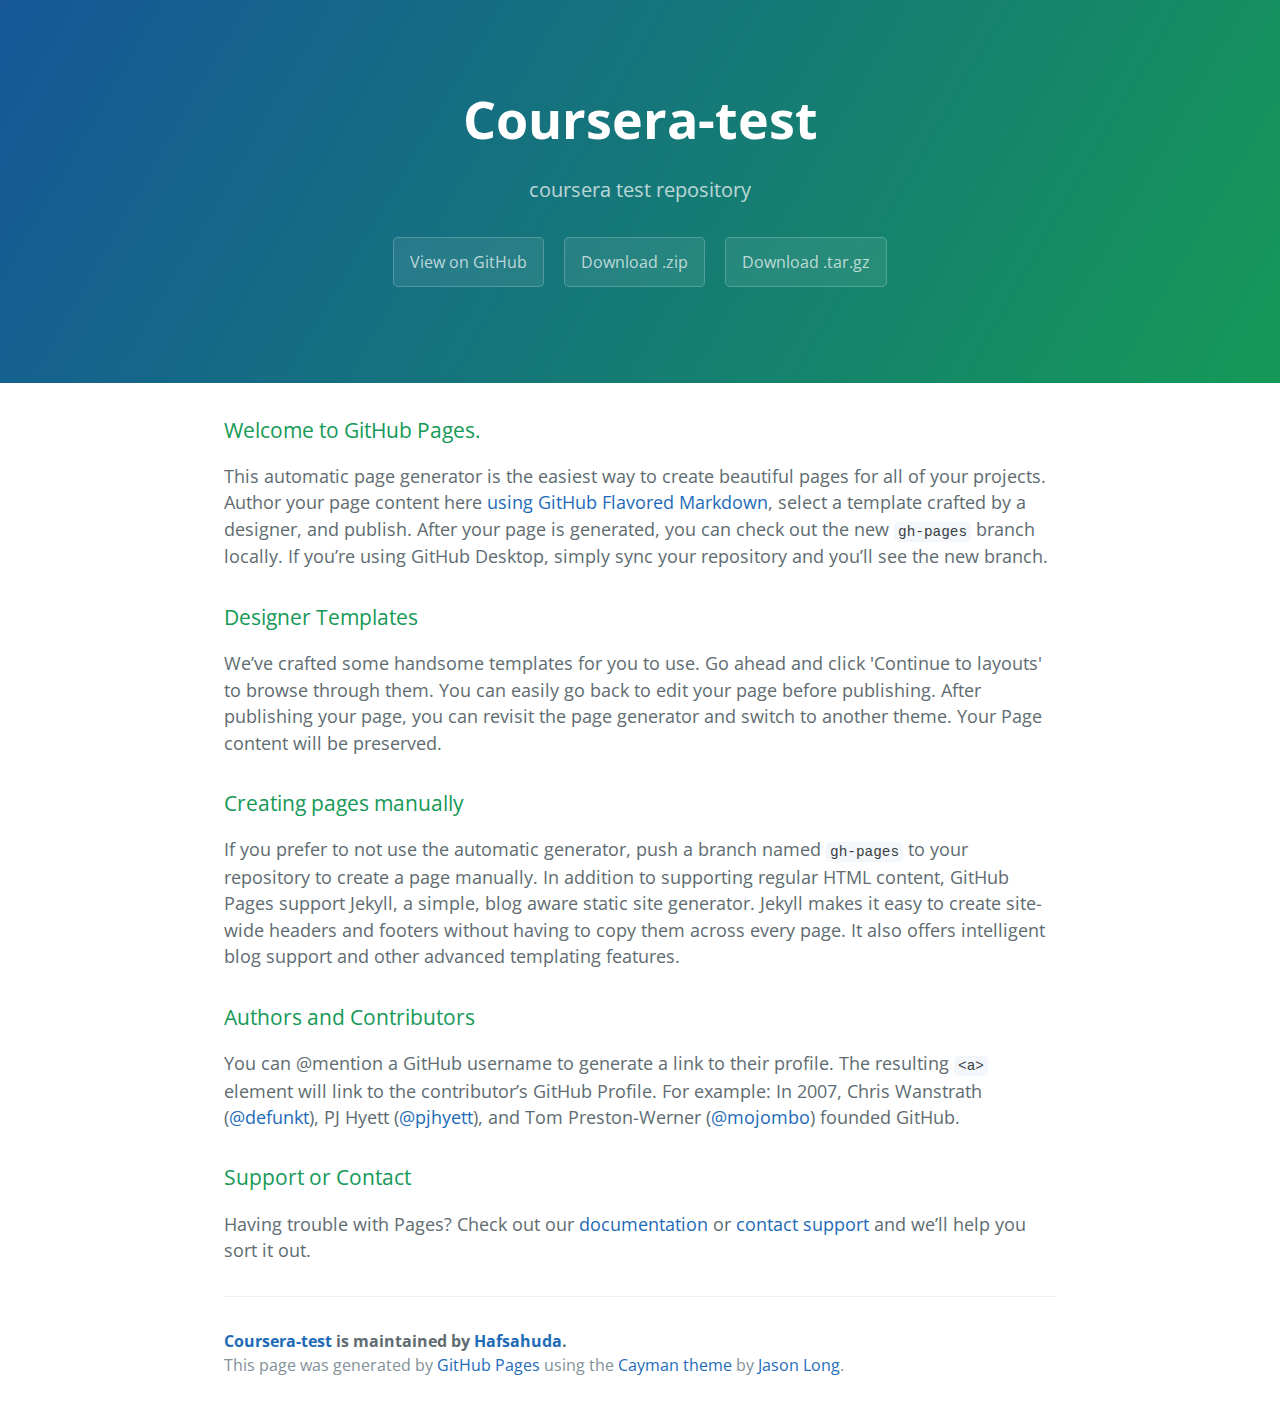
<file: index.html>
<!DOCTYPE html>
<html lang="en-us">
  <head>
    <meta charset="UTF-8">
    <title>Coursera-test by Hafsahuda</title>
    <meta name="viewport" content="width=device-width, initial-scale=1">
    <link rel="stylesheet" type="text/css" href="stylesheets/normalize.css" media="screen">
    <link href='https://fonts.googleapis.com/css?family=Open+Sans:400,700' rel='stylesheet' type='text/css'>
    <link rel="stylesheet" type="text/css" href="stylesheets/stylesheet.css" media="screen">
    <link rel="stylesheet" type="text/css" href="stylesheets/github-light.css" media="screen">
  </head>
  <body>
    <section class="page-header">
      <h1 class="project-name">Coursera-test</h1>
      <h2 class="project-tagline">coursera test repository</h2>
      <a href="https://github.com/Hafsahuda/coursera-test" class="btn">View on GitHub</a>
      <a href="https://github.com/Hafsahuda/coursera-test/zipball/master" class="btn">Download .zip</a>
      <a href="https://github.com/Hafsahuda/coursera-test/tarball/master" class="btn">Download .tar.gz</a>
    </section>

    <section class="main-content">
      <h3>
<a id="welcome-to-github-pages" class="anchor" href="#welcome-to-github-pages" aria-hidden="true"><span aria-hidden="true" class="octicon octicon-link"></span></a>Welcome to GitHub Pages.</h3>

<p>This automatic page generator is the easiest way to create beautiful pages for all of your projects. Author your page content here <a href="https://guides.github.com/features/mastering-markdown/">using GitHub Flavored Markdown</a>, select a template crafted by a designer, and publish. After your page is generated, you can check out the new <code>gh-pages</code> branch locally. If you’re using GitHub Desktop, simply sync your repository and you’ll see the new branch.</p>

<h3>
<a id="designer-templates" class="anchor" href="#designer-templates" aria-hidden="true"><span aria-hidden="true" class="octicon octicon-link"></span></a>Designer Templates</h3>

<p>We’ve crafted some handsome templates for you to use. Go ahead and click 'Continue to layouts' to browse through them. You can easily go back to edit your page before publishing. After publishing your page, you can revisit the page generator and switch to another theme. Your Page content will be preserved.</p>

<h3>
<a id="creating-pages-manually" class="anchor" href="#creating-pages-manually" aria-hidden="true"><span aria-hidden="true" class="octicon octicon-link"></span></a>Creating pages manually</h3>

<p>If you prefer to not use the automatic generator, push a branch named <code>gh-pages</code> to your repository to create a page manually. In addition to supporting regular HTML content, GitHub Pages support Jekyll, a simple, blog aware static site generator. Jekyll makes it easy to create site-wide headers and footers without having to copy them across every page. It also offers intelligent blog support and other advanced templating features.</p>

<h3>
<a id="authors-and-contributors" class="anchor" href="#authors-and-contributors" aria-hidden="true"><span aria-hidden="true" class="octicon octicon-link"></span></a>Authors and Contributors</h3>

<p>You can @mention a GitHub username to generate a link to their profile. The resulting <code>&lt;a&gt;</code> element will link to the contributor’s GitHub Profile. For example: In 2007, Chris Wanstrath (<a href="https://github.com/defunkt" class="user-mention">@defunkt</a>), PJ Hyett (<a href="https://github.com/pjhyett" class="user-mention">@pjhyett</a>), and Tom Preston-Werner (<a href="https://github.com/mojombo" class="user-mention">@mojombo</a>) founded GitHub.</p>

<h3>
<a id="support-or-contact" class="anchor" href="#support-or-contact" aria-hidden="true"><span aria-hidden="true" class="octicon octicon-link"></span></a>Support or Contact</h3>

<p>Having trouble with Pages? Check out our <a href="https://help.github.com/pages">documentation</a> or <a href="https://github.com/contact">contact support</a> and we’ll help you sort it out.</p>

      <footer class="site-footer">
        <span class="site-footer-owner"><a href="https://github.com/Hafsahuda/coursera-test">Coursera-test</a> is maintained by <a href="https://github.com/Hafsahuda">Hafsahuda</a>.</span>

        <span class="site-footer-credits">This page was generated by <a href="https://pages.github.com">GitHub Pages</a> using the <a href="https://github.com/jasonlong/cayman-theme">Cayman theme</a> by <a href="https://twitter.com/jasonlong">Jason Long</a>.</span>
      </footer>

    </section>

  
  </body>
</html>
</file>
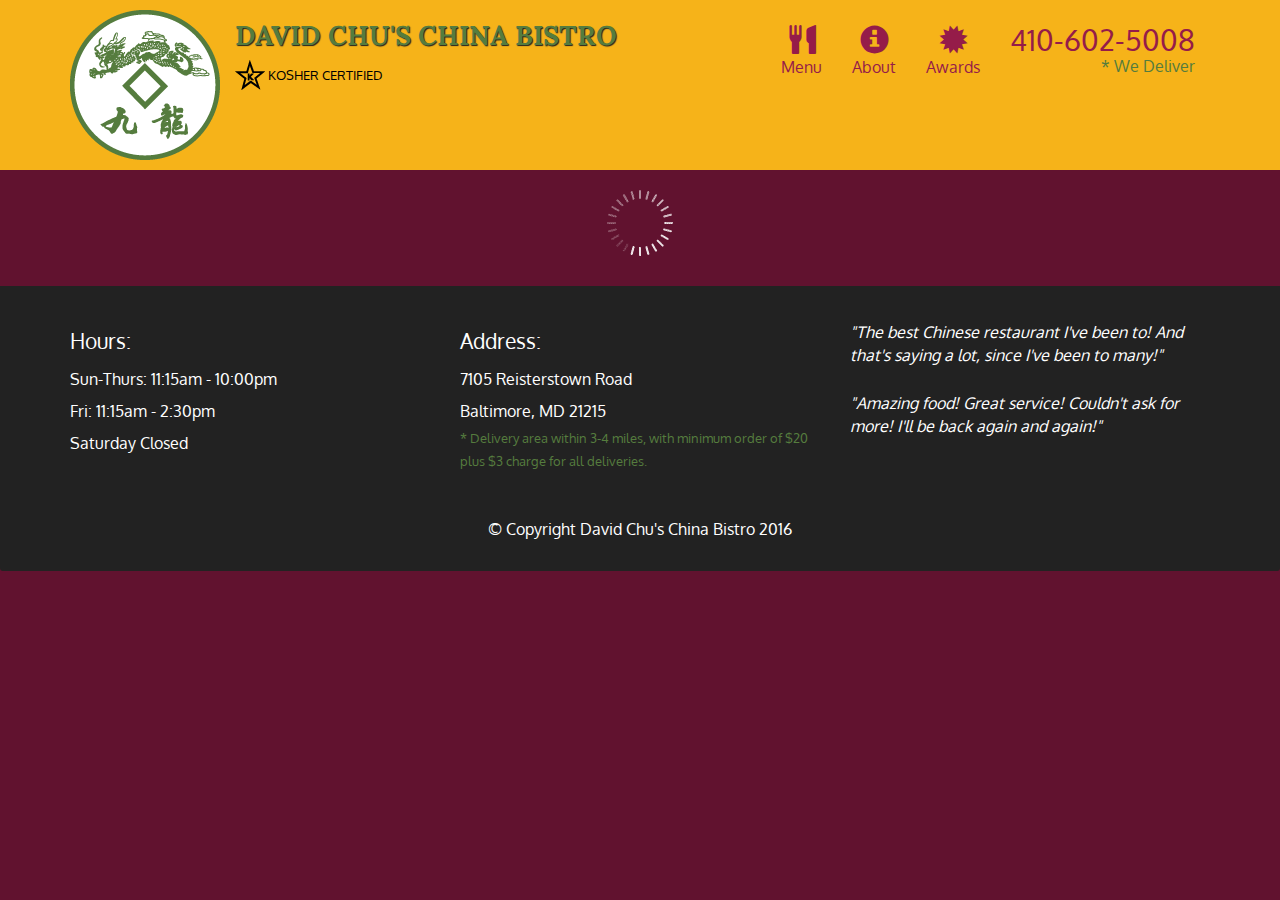
<file: module-5-solution/index.html>
<!doctype html>
<html lang="en">
  <head>
    <meta charset="utf-8">
    <meta http-equiv="X-UA-Compatible" content="IE=edge">
    <meta name="viewport" content="width=device-width, initial-scale=1">
    <title>David Chu's China Bistro</title>
    <link rel="stylesheet" href="css/bootstrap.min.css">
    <link rel="stylesheet" href="css/styles.css">
    <link href='https://fonts.googleapis.com/css?family=Oxygen:400,300,700' rel='stylesheet' type='text/css'>
    <link href='https://fonts.googleapis.com/css?family=Lora' rel='stylesheet' type='text/css'>
  </head>
<body>
  <header>
    <nav id="header-nav" class="navbar navbar-default">
      <div class="container">
        <div class="navbar-header">
          <a href="index.html" class="pull-left visible-md visible-lg">
            <div id="logo-img" alt="Logo image"></div>
          </a>

          <div class="navbar-brand">
            <a href="index.html"><h1>David Chu's China Bistro</h1></a>
            <p>
              <img src="images/star-k-logo.png" alt="Kosher certification">
              <span>Kosher Certified</span>
            </p>
          </div>

          <button id="navbarToggle" type="button" class="navbar-toggle collapsed" data-toggle="collapse" data-target="#collapsable-nav" aria-expanded="false">
            <span class="sr-only">Toggle navigation</span>
            <span class="icon-bar"></span>
            <span class="icon-bar"></span>
            <span class="icon-bar"></span>
          </button>
        </div>
        
        <div id="collapsable-nav" class="collapse navbar-collapse">
           <ul id="nav-list" class="nav navbar-nav navbar-right">
            <li id="navHomeButton" class="visible-xs active">
              <a href="index.html">
                <span class="glyphicon glyphicon-home"></span> Home</a>
            </li>
            <li id="navMenuButton">
              <a href="#" onclick="$dc.loadMenuCategories();">
                <span class="glyphicon glyphicon-cutlery"></span><br class="hidden-xs"> Menu</a>
            </li>
            <li>
              <a href="#">
                <span class="glyphicon glyphicon-info-sign"></span><br class="hidden-xs"> About</a>
            </li>
            <li>
              <a href="#">
                <span class="glyphicon glyphicon-certificate"></span><br class="hidden-xs"> Awards</a>
            </li>
            <li id="phone" class="hidden-xs">
              <a href="tel:410-602-5008">
                <span>410-602-5008</span></a><div>* We Deliver</div>
            </li>
          </ul><!-- #nav-list -->
        </div><!-- .collapse .navbar-collapse -->
      </div><!-- .container -->
    </nav><!-- #header-nav -->
  </header>

  <div id="call-btn" class="visible-xs">
    <a class="btn" href="tel:410-602-5008">
    <span class="glyphicon glyphicon-earphone"></span>
    410-602-5008
    </a>
  </div>
  <div id="xs-deliver" class="text-center visible-xs">* We Deliver</div>

  <div id="main-content" class="container"></div>

  <footer class="panel-footer">
    <div class="container">
      <div class="row">
        <section id="hours" class="col-sm-4">
          <span>Hours:</span><br>
          Sun-Thurs: 11:15am - 10:00pm<br>
          Fri: 11:15am - 2:30pm<br>
          Saturday Closed
          <hr class="visible-xs">
        </section>
        <section id="address" class="col-sm-4">
          <span>Address:</span><br>
          7105 Reisterstown Road<br>
          Baltimore, MD 21215
          <p>* Delivery area within 3-4 miles, with minimum order of $20 plus $3 charge for all deliveries.</p>
          <hr class="visible-xs">
        </section>
        <section id="testimonials" class="col-sm-4">
          <p>"The best Chinese restaurant I've been to! And that's saying a lot, since I've been to many!"</p>
          <p>"Amazing food! Great service! Couldn't ask for more! I'll be back again and again!"</p>
        </section>
      </div>
      <div class="text-center">&copy; Copyright David Chu's China Bistro 2016</div>
    </div>
  </footer>

  <!-- jQuery (Bootstrap JS plugins depend on it) -->
  <script src="js/jquery-2.1.4.min.js"></script>
  <script src="js/bootstrap.min.js"></script>
  <script src="js/ajax-utils.js"></script>
  <script src="js/script.js"></script>
</body>
</html>
</file>
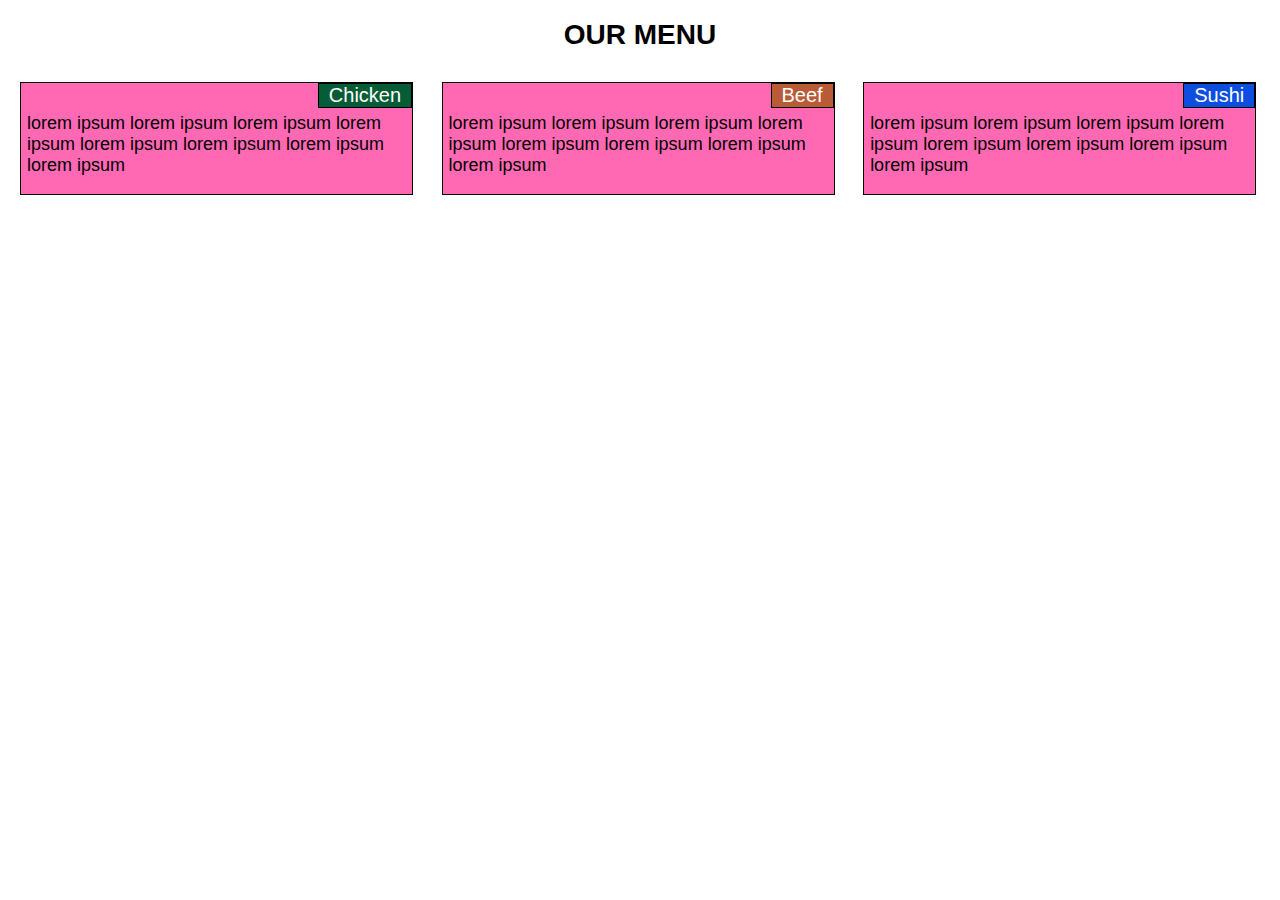
<file: module2-solution/index.html>
<!DOCTYPE html>
<html>
<head>
	<title></title>
	<link rel="stylesheet" type="text/css" href="css/main.css">

</head>
<body>
<h1>OUR MENU</h1>

<section id="section1">
	<div class="content">
		<div class="title"> Chicken </div>
		<p>lorem ipsum lorem ipsum lorem ipsum lorem ipsum lorem ipsum lorem ipsum lorem ipsum lorem ipsum</p>		
	</div>
</section>

<section id="section2">
	<div class="content">
		<div class="title"> Beef </div>
		<p>lorem ipsum lorem ipsum lorem ipsum lorem ipsum lorem ipsum lorem ipsum lorem ipsum lorem ipsum</p>
	</div>
</section>

<section id="section3">
	<div class="content">
		<div class="title"> Sushi </div>
		<p>lorem ipsum lorem ipsum lorem ipsum lorem ipsum lorem ipsum lorem ipsum lorem ipsum lorem ipsum</p>
	</div>
</section>
</body>
</html>
</file>
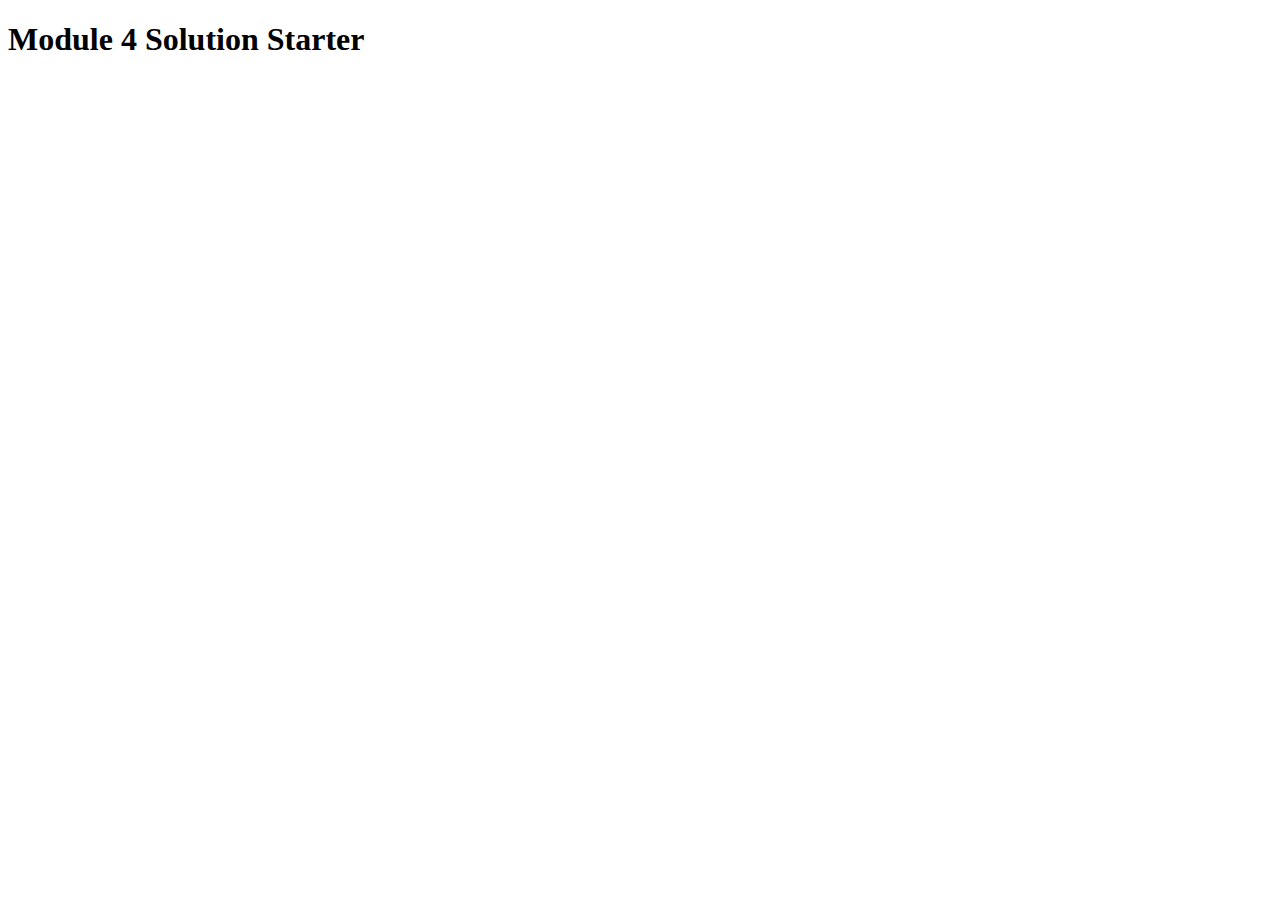
<file: Module4-solution/index.html>
<!DOCTYPE html>
<html>
<head>
  <meta charset="utf-8">
  <title>Module 4 Solution Starter</title>
  <script src="SpeakHello.js"></script>
  <script src="SpeakGoodBye.js"></script>
  <script src="script.js"></script>
</head>
<body>
  <h1>Module 4 Solution Starter</h1>
</body>
</html>
</file>
<file: stylesheets/stylesheet.css>
* {
  box-sizing: border-box; }

body {
  padding: 0;
  margin: 0;
  font-family: "Open Sans", "Helvetica Neue", Helvetica, Arial, sans-serif;
  font-size: 16px;
  line-height: 1.5;
  color: #606c71; }

a {
  color: #1e6bb8;
  text-decoration: none; }
  a:hover {
    text-decoration: underline; }

.btn {
  display: inline-block;
  margin-bottom: 1rem;
  color: rgba(255, 255, 255, 0.7);
  background-color: rgba(255, 255, 255, 0.08);
  border-color: rgba(255, 255, 255, 0.2);
  border-style: solid;
  border-width: 1px;
  border-radius: 0.3rem;
  transition: color 0.2s, background-color 0.2s, border-color 0.2s; }
  .btn + .btn {
    margin-left: 1rem; }

.btn:hover {
  color: rgba(255, 255, 255, 0.8);
  text-decoration: none;
  background-color: rgba(255, 255, 255, 0.2);
  border-color: rgba(255, 255, 255, 0.3); }

@media screen and (min-width: 64em) {
  .btn {
    padding: 0.75rem 1rem; } }

@media screen and (min-width: 42em) and (max-width: 64em) {
  .btn {
    padding: 0.6rem 0.9rem;
    font-size: 0.9rem; } }

@media screen and (max-width: 42em) {
  .btn {
    display: block;
    width: 100%;
    padding: 0.75rem;
    font-size: 0.9rem; }
    .btn + .btn {
      margin-top: 1rem;
      margin-left: 0; } }

.page-header {
  color: #fff;
  text-align: center;
  background-color: #159957;
  background-image: linear-gradient(120deg, #155799, #159957); }

@media screen and (min-width: 64em) {
  .page-header {
    padding: 5rem 6rem; } }

@media screen and (min-width: 42em) and (max-width: 64em) {
  .page-header {
    padding: 3rem 4rem; } }

@media screen and (max-width: 42em) {
  .page-header {
    padding: 2rem 1rem; } }

.project-name {
  margin-top: 0;
  margin-bottom: 0.1rem; }

@media screen and (min-width: 64em) {
  .project-name {
    font-size: 3.25rem; } }

@media screen and (min-width: 42em) and (max-width: 64em) {
  .project-name {
    font-size: 2.25rem; } }

@media screen and (max-width: 42em) {
  .project-name {
    font-size: 1.75rem; } }

.project-tagline {
  margin-bottom: 2rem;
  font-weight: normal;
  opacity: 0.7; }

@media screen and (min-width: 64em) {
  .project-tagline {
    font-size: 1.25rem; } }

@media screen and (min-width: 42em) and (max-width: 64em) {
  .project-tagline {
    font-size: 1.15rem; } }

@media screen and (max-width: 42em) {
  .project-tagline {
    font-size: 1rem; } }

.main-content :first-child {
  margin-top: 0; }
.main-content img {
  max-width: 100%; }
.main-content h1, .main-content h2, .main-content h3, .main-content h4, .main-content h5, .main-content h6 {
  margin-top: 2rem;
  margin-bottom: 1rem;
  font-weight: normal;
  color: #159957; }
.main-content p {
  margin-bottom: 1em; }
.main-content code {
  padding: 2px 4px;
  font-family: Consolas, "Liberation Mono", Menlo, Courier, monospace;
  font-size: 0.9rem;
  color: #383e41;
  background-color: #f3f6fa;
  border-radius: 0.3rem; }
.main-content pre {
  padding: 0.8rem;
  margin-top: 0;
  margin-bottom: 1rem;
  font: 1rem Consolas, "Liberation Mono", Menlo, Courier, monospace;
  color: #567482;
  word-wrap: normal;
  background-color: #f3f6fa;
  border: solid 1px #dce6f0;
  border-radius: 0.3rem; }
  .main-content pre > code {
    padding: 0;
    margin: 0;
    font-size: 0.9rem;
    color: #567482;
    word-break: normal;
    white-space: pre;
    background: transparent;
    border: 0; }
.main-content .highlight {
  margin-bottom: 1rem; }
  .main-content .highlight pre {
    margin-bottom: 0;
    word-break: normal; }
.main-content .highlight pre, .main-content pre {
  padding: 0.8rem;
  overflow: auto;
  font-size: 0.9rem;
  line-height: 1.45;
  border-radius: 0.3rem; }
.main-content pre code, .main-content pre tt {
  display: inline;
  max-width: initial;
  padding: 0;
  margin: 0;
  overflow: initial;
  line-height: inherit;
  word-wrap: normal;
  background-color: transparent;
  border: 0; }
  .main-content pre code:before, .main-content pre code:after, .main-content pre tt:before, .main-content pre tt:after {
    content: normal; }
.main-content ul, .main-content ol {
  margin-top: 0; }
.main-content blockquote {
  padding: 0 1rem;
  margin-left: 0;
  color: #819198;
  border-left: 0.3rem solid #dce6f0; }
  .main-content blockquote > :first-child {
    margin-top: 0; }
  .main-content blockquote > :last-child {
    margin-bottom: 0; }
.main-content table {
  display: block;
  width: 100%;
  overflow: auto;
  word-break: normal;
  word-break: keep-all; }
  .main-content table th {
    font-weight: bold; }
  .main-content table th, .main-content table td {
    padding: 0.5rem 1rem;
    border: 1px solid #e9ebec; }
.main-content dl {
  padding: 0; }
  .main-content dl dt {
    padding: 0;
    margin-top: 1rem;
    font-size: 1rem;
    font-weight: bold; }
  .main-content dl dd {
    padding: 0;
    margin-bottom: 1rem; }
.main-content hr {
  height: 2px;
  padding: 0;
  margin: 1rem 0;
  background-color: #eff0f1;
  border: 0; }

@media screen and (min-width: 64em) {
  .main-content {
    max-width: 64rem;
    padding: 2rem 6rem;
    margin: 0 auto;
    font-size: 1.1rem; } }

@media screen and (min-width: 42em) and (max-width: 64em) {
  .main-content {
    padding: 2rem 4rem;
    font-size: 1.1rem; } }

@media screen and (max-width: 42em) {
  .main-content {
    padding: 2rem 1rem;
    font-size: 1rem; } }

.site-footer {
  padding-top: 2rem;
  margin-top: 2rem;
  border-top: solid 1px #eff0f1; }

.site-footer-owner {
  display: block;
  font-weight: bold; }

.site-footer-credits {
  color: #819198; }

@media screen and (min-width: 64em) {
  .site-footer {
    font-size: 1rem; } }

@media screen and (min-width: 42em) and (max-width: 64em) {
  .site-footer {
    font-size: 1rem; } }

@media screen and (max-width: 42em) {
  .site-footer {
    font-size: 0.9rem; } }
</file>
<file: stylesheets/github-light.css>
/*
The MIT License (MIT)

Copyright (c) 2016 GitHub, Inc.

Permission is hereby granted, free of charge, to any person obtaining a copy
of this software and associated documentation files (the "Software"), to deal
in the Software without restriction, including without limitation the rights
to use, copy, modify, merge, publish, distribute, sublicense, and/or sell
copies of the Software, and to permit persons to whom the Software is
furnished to do so, subject to the following conditions:

The above copyright notice and this permission notice shall be included in all
copies or substantial portions of the Software.

THE SOFTWARE IS PROVIDED "AS IS", WITHOUT WARRANTY OF ANY KIND, EXPRESS OR
IMPLIED, INCLUDING BUT NOT LIMITED TO THE WARRANTIES OF MERCHANTABILITY,
FITNESS FOR A PARTICULAR PURPOSE AND NONINFRINGEMENT. IN NO EVENT SHALL THE
AUTHORS OR COPYRIGHT HOLDERS BE LIABLE FOR ANY CLAIM, DAMAGES OR OTHER
LIABILITY, WHETHER IN AN ACTION OF CONTRACT, TORT OR OTHERWISE, ARISING FROM,
OUT OF OR IN CONNECTION WITH THE SOFTWARE OR THE USE OR OTHER DEALINGS IN THE
SOFTWARE.

*/

.pl-c /* comment */ {
  color: #969896;
}

.pl-c1 /* constant, variable.other.constant, support, meta.property-name, support.constant, support.variable, meta.module-reference, markup.raw, meta.diff.header */,
.pl-s .pl-v /* string variable */ {
  color: #0086b3;
}

.pl-e /* entity */,
.pl-en /* entity.name */ {
  color: #795da3;
}

.pl-smi /* variable.parameter.function, storage.modifier.package, storage.modifier.import, storage.type.java, variable.other */,
.pl-s .pl-s1 /* string source */ {
  color: #333;
}

.pl-ent /* entity.name.tag */ {
  color: #63a35c;
}

.pl-k /* keyword, storage, storage.type */ {
  color: #a71d5d;
}

.pl-s /* string */,
.pl-pds /* punctuation.definition.string, string.regexp.character-class */,
.pl-s .pl-pse .pl-s1 /* string punctuation.section.embedded source */,
.pl-sr /* string.regexp */,
.pl-sr .pl-cce /* string.regexp constant.character.escape */,
.pl-sr .pl-sre /* string.regexp source.ruby.embedded */,
.pl-sr .pl-sra /* string.regexp string.regexp.arbitrary-repitition */ {
  color: #183691;
}

.pl-v /* variable */ {
  color: #ed6a43;
}

.pl-id /* invalid.deprecated */ {
  color: #b52a1d;
}

.pl-ii /* invalid.illegal */ {
  color: #f8f8f8;
  background-color: #b52a1d;
}

.pl-sr .pl-cce /* string.regexp constant.character.escape */ {
  font-weight: bold;
  color: #63a35c;
}

.pl-ml /* markup.list */ {
  color: #693a17;
}

.pl-mh /* markup.heading */,
.pl-mh .pl-en /* markup.heading entity.name */,
.pl-ms /* meta.separator */ {
  font-weight: bold;
  color: #1d3e81;
}

.pl-mq /* markup.quote */ {
  color: #008080;
}

.pl-mi /* markup.italic */ {
  font-style: italic;
  color: #333;
}

.pl-mb /* markup.bold */ {
  font-weight: bold;
  color: #333;
}

.pl-md /* markup.deleted, meta.diff.header.from-file */ {
  color: #bd2c00;
  background-color: #ffecec;
}

.pl-mi1 /* markup.inserted, meta.diff.header.to-file */ {
  color: #55a532;
  background-color: #eaffea;
}

.pl-mdr /* meta.diff.range */ {
  font-weight: bold;
  color: #795da3;
}

.pl-mo /* meta.output */ {
  color: #1d3e81;
}
</file>
<file: module-5-solution/css/styles.css>
body {
  font-size: 16px;
  color: #fff;
  background-color: #61122f;
  font-family: 'Oxygen', sans-serif;
}

/** HEADER **/
#header-nav {
  background-color: #f6b319;
  border-radius: 0;
  border: 0;
}

#logo-img {
  background: url('../images/restaurant-logo_large.png') no-repeat;
  width: 150px;
  height: 150px;
  margin: 10px 15px 10px 0;
}

.navbar-brand {
  padding-top: 25px;
}
.navbar-brand h1 { /* Restaurant name */
  font-family: 'Lora', serif;
  color: #557c3e;
  font-size: 1.5em;
  text-transform: uppercase;
  font-weight: bold;
  text-shadow: 1px 1px 1px #222;
  margin-top: 0;
  margin-bottom: 0;
  line-height: .75;
}
.navbar-brand a:hover, .navbar-brand a:focus {
  text-decoration: none;
}
.navbar-brand p { /* Kosher cert */
  color: #000;
  text-transform: uppercase;
  font-size: .7em;
  margin-top: 15px;
}
.navbar-brand p span { /* Star-K */
  vertical-align: middle;
}

#nav-list {
  margin-top: 10px;
}
#nav-list a {
  color: #951C49;
  text-align: center;
}
#nav-list a:hover {
  background: #E7E7E7;
}
#nav-list a span {
  font-size: 1.8em;
}

#phone {
  margin-top: 5px;
}
#phone a { /* Phone number */
  text-align: right;
  padding-bottom: 0;
}
#phone div { /* We Deliver */
  color: #557c3e;
  text-align: right;
  padding-right: 15px;
}

.navbar-header button.navbar-toggle, .navbar-header .icon-bar {
  border: 1px solid #61122f;
}
.navbar-header button.navbar-toggle {
  clear: both;
  margin-top: -30px;
}
/* END HEADER */

/* FOOTER */
.panel-footer {
  margin-top: 30px;
  padding-top: 35px;
  padding-bottom: 30px;
  background-color: #222;
  border-top: 0;
}
.panel-footer div.row {
  margin-bottom: 35px;
}
#hours, #address {
  line-height: 2;
}
#hours > span, #address > span {
  font-size: 1.3em;
}
#address p {
  color: #557c3e;
  font-size: .8em;
  line-height: 1.8;
}
#testimonials {
  font-style: italic;
}
#testimonials p:nth-child(2) {
  margin-top: 25px;
}
/* END FOOTER */



/* HOME PAGE */
.container .jumbotron {
  box-shadow: 0 0 50px #3F0C1F;
  border: 2px solid #3F0C1F;
}

#menu-tile, #specials-tile, #map-tile {
  height: 250px;
  width: 100%;
  margin-bottom: 15px;
  position: relative;
  border: 2px solid #3F0C1F;
  overflow: hidden;
}
#menu-tile:hover, #specials-tile:hover, #map-tile:hover {
  box-shadow: 0 1px 5px 1px #cccccc;
}
#menu-tile {
  background: url('../images/menu-tile.jpg') no-repeat;
  background-position: center;
}
#specials-tile {
  background: url('../images/specials-tile.jpg') no-repeat;
  background-position: center;
}
#menu-tile span, #specials-tile span, #map-tile span {
  position: absolute;
  bottom: 0;
  right: 0;
  width: 100%;
  text-align: center;
  font-size: 1.6em;
  text-transform: uppercase;
  background-color: #000;
  color: #fff;
  opacity: .8;
}
/* END HOME PAGE */

/* MENU CATEGORIES PAGE */
.category-tile { 
  position: relative;
  border: 2px solid #3F0C1F;
  overflow: hidden;
  width: 200px;
  height: 200px;
  margin: 0 auto 15px;
}
.category-tile span {
  position: absolute;
  bottom: 0;
  right: 0;
  width: 100%;
  text-align: center;
  font-size: 1.2em;
  text-transform: uppercase;
  background-color: #000;
  color: #fff;
  opacity: .8;
}
.category-tile:hover {
  box-shadow: 0 1px 5px 1px #cccccc;
}

#menu-categories-title + div {
  margin-bottom: 50px;
}
/* END MENU CATEGORIES PAGE */

/* SINGLE CATEGORY PAGE */
.menu-item-tile {
  margin-bottom: 25px;
}
.menu-item-tile hr {
  width: 80%;
}
.menu-item-tile .menu-item-price {
  font-size: 1.1em;
  text-align: right;
  margin-top: -15px;
  margin-right: -15px;
}
.menu-item-tile .menu-item-price span {
  font-size: .6em;
}
.menu-item-photo {
  position: relative;
  border: 2px solid #3F0C1F; 
  overflow: hidden;
  padding: 0;
  margin-right: -15px;
  margin-left: auto;
  margin-bottom: 20px;
  max-width: 250px;
}
.menu-item-photo div {
  position: absolute;
  bottom: 0;
  right: 0;
  width: 80px;
  background-color: #557c3e;
  text-align: center;
}
.menu-item-description {
  padding-right: 30px;
}
h3.menu-item-title {
  margin: 0 0 10px;
}
.menu-item-details {
  font-size: .9em;
  font-style: italic;
}
/* END SINGLE CATEGORY PAGE */


/********** Large devices only **********/
@media (min-width: 1200px) {
  .container .jumbotron {
    background: url('../images/jumbotron_1200.jpg') no-repeat;
    height: 675px;
  }
}

/********** Medium devices only **********/
@media (min-width: 992px) and (max-width: 1199px) {
  /* Header */
  #logo-img {
    background: url('../images/restaurant-logo_medium.png') no-repeat;
    width: 100px;
    height: 100px;
    margin: 5px 5px 5px 0;
  }
  /* End Header */

  /* Home Page */
  .container .jumbotron {
    background: url('../images/jumbotron_992.jpg') no-repeat;
    height: 558px;
  }
  /* End Home Page */
}

/********** Small devices only **********/
@media (min-width: 768px) and (max-width: 991px) {
  /* Home Page */
  .container .jumbotron {
    background: url('../images/jumbotron_768.jpg') no-repeat;
    height: 432px;
  }
  /* End Home Page */
}

/********** Extra small devices only **********/
@media (max-width: 767px) {
  /* Header */
  .navbar-brand {
    padding-top: 10px;
    height: 80px;
  }
  .navbar-brand h1 { /* Restaurant name */
    padding-top: 10px;
    font-size: 5vw; /* 1vw = 1% of viewport width */
  }
  .navbar-brand p { /* Kosher cert */
    font-size: .6em;
    margin-top: 12px;
  }
  .navbar-brand p img { /* Star-K */
    height: 20px;
  }

  #collapsable-nav a { /* Collapsed nav menu text */
    font-size: 1.2em;
  }
  #collapsable-nav a span { /* Collapsed nav menu glyph */
    font-size: 1em;
    margin-right: 5px;
  }

  #call-btn > a {
    font-size: 1.5em;
    display: block;
    margin: 0 20px;
    padding: 10px;
    border: 2px solid #fff;
    background-color: #f6b319;
    color: #951c49;
  }
  #xs-deliver {
    margin-top: 5px;
    font-size: .7em;
    letter-spacing: .1em;
    text-transform: uppercase;
  }
  /* End Header */

  /* Footer */
  .panel-footer section {
    margin-bottom: 30px;
    text-align: center;
  }
  .panel-footer section:nth-child(3) {
    margin-bottom: 0; /* margin already exists on the whole row */
  }
  .panel-footer section hr {
    width: 50%;
  }
  /* End Footer */

  /* Home Page */
  .container .jumbotron {
    margin-top: 30px;
    padding: 0;
  }
  #menu-tile, #specials-tile {
    width: 360px;
    margin: 0 auto 15px;
  }

  .menu-item-photo {
    margin-right: auto;
  }
  .menu-item-tile .menu-item-price {
    text-align: center;
  }
  .menu-item-description {
    text-align: center;;
  }
}


/********** Super extra small devices Only :-) (e.g., iPhone 4) **********/
@media (max-width: 479px) {
  /* Header */
  .navbar-brand h1 { /* Restaurant name */
    padding-top: 5px;
    font-size: 6vw;
  }
  /* End Header */
  
  /* Home page */
  #menu-tile, #specials-tile {
    width: 280px;
    margin: 0 auto 15px;
  }

  .col-xxs-12 {
    position: relative;
    min-height: 1px;
    padding-right: 15px;
    padding-left: 15px;
    float: left;
    width: 100%;
  }
}
</file>
<file: module2-solution/css/main.css>
* { box-sizing: border-box; }
 
 body {
 	font-family: arial;
 }

 h1 {
 	text-align: center;
 	font-size: 1.75rem;
 }
 .title {
 	position: absolute;
 	top: 0;
 	right: 0;
 	border: 1px solid black;
 	font-size: 1.25rem;
 }

 #section1, #section2, #section3 {
 	
 	padding: 12px;

 }

 #section1 .content, #section2 .content, #section3 .content {
 	font-size: 18px;
 	background-color: #ff69b4; 
 	position: relative;
 	border:1px solid black;
 	padding-top: 12px;
 	padding-left: 6px;



 }
 
#section1 .title {
	background-color: #065C37;
	color: #ffffff;
	padding-left:10px ;
	padding-right: 10px;

}

#section2 .title {
	background-color: #B95B37;
	color: #ffffff;
	padding-left:10px ;
	padding-right: 10px;
}

#section3 .title {
	background-color: #0D4EE1;
	color: #ffffff;
	padding-left:10px ;
	padding-right: 10px;
}

/* desktop  */
@media only screen and (min-width: 992px) {
	#section1, #section2, #section3 {
		display: inline-block;
		width: 33%;
	} 
}

/*tablet*/
@media only screen and (min-width:768px) and (max-width: 991px) {
	#section1, #section2, #section3 {
		display: inline-block;
	} 

	#section1, #section2 {
		width: 49.7%;
	}

	#section3 {
		width: 100%;
	}

}

/*mobile*/
@media only screen and (max-width: 767px) {
	#section1, #section2, #section3 {
		display: inline-block;
		width: 100%;
	} 

}
</file>
